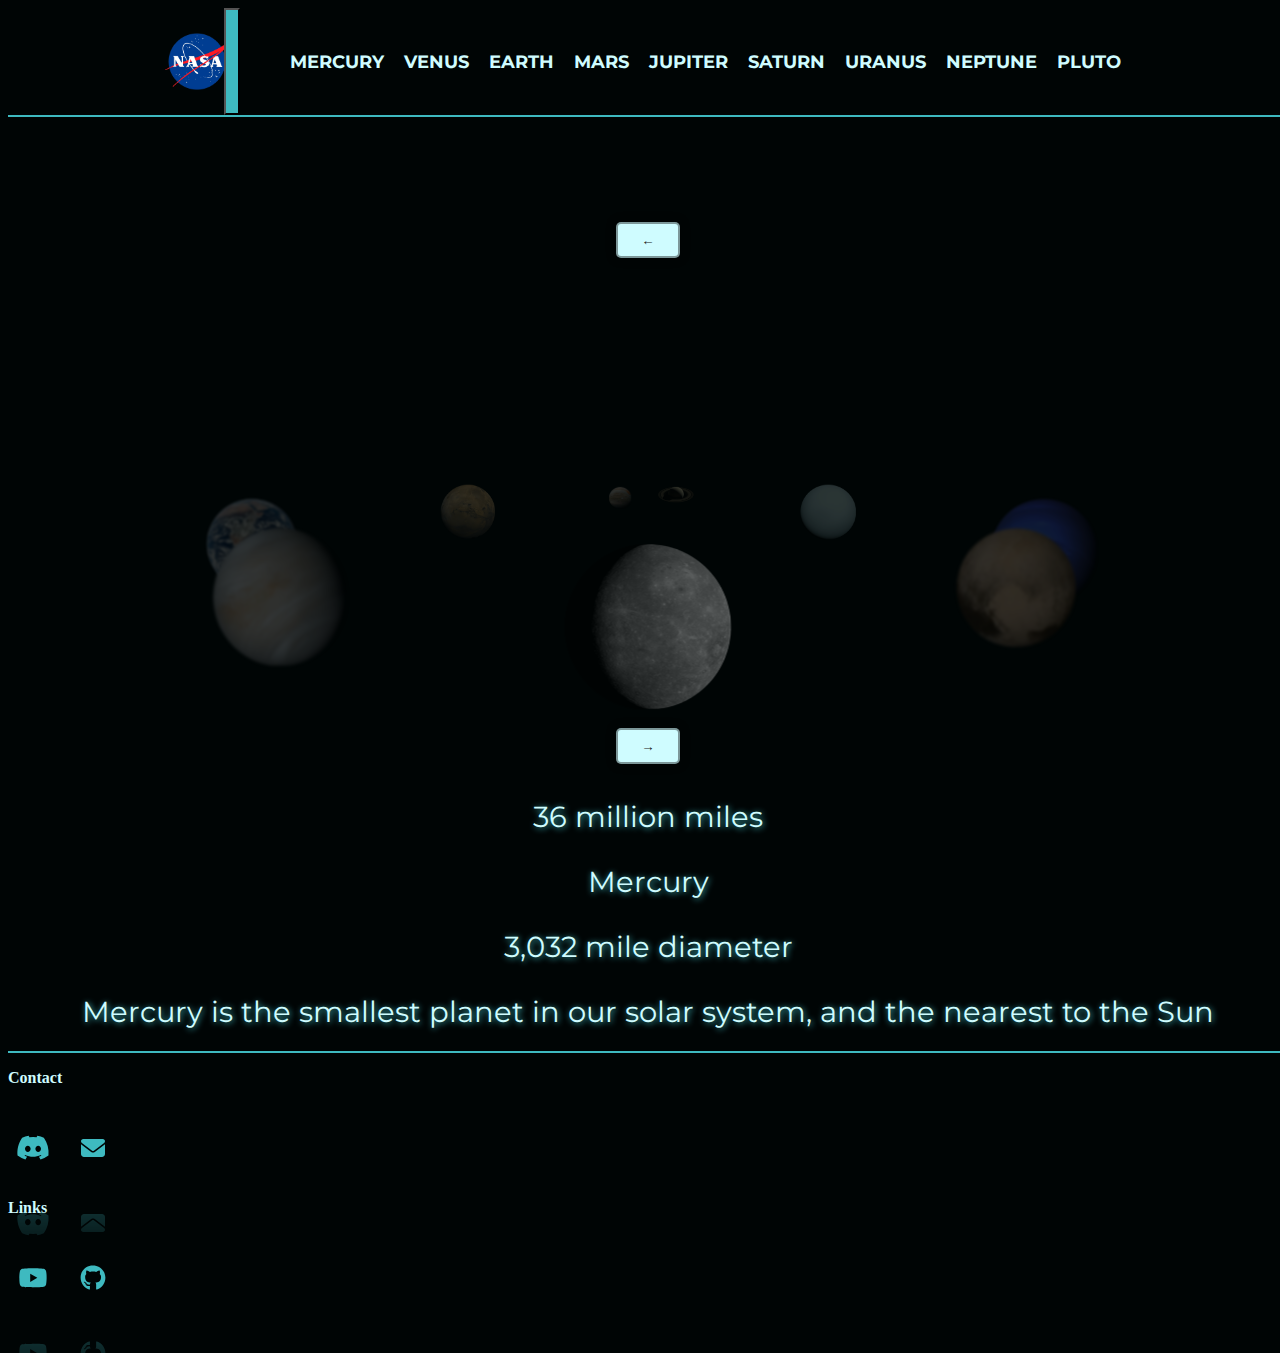
<file: index.html>
<!doctype html>
<html lang="en">
<head>
  <!--
    Demo by Ildar Sagdejev ( http://twitter.com/tknomad )
  -->
  <meta charset="UTF-8">
  <meta http-equiv="X-UA-Compatible" content="IE=edge">
  <meta name="viewport" content="width=device-width, initial-scale=1.0">
  <title>Document</title>
  <link href="https://cdn.jsdelivr.net/npm/bootstrap@5.3.0-alpha1/dist/css/bootstrap.min.css" rel="stylesheet"
  integrity="sha384-GLhlTQ8iRABdZLl6O3oVMWSktQOp6b7In1Zl3/Jr59b6EGGoI1aFkw7cmDA6j6gD" crossorigin="anonymous">
  <link rel="preconn+ect" href="https://fonts.googleapis.com">
  <link rel="preconnect" href="https://fonts.gstatic.com" crossorigin>
  <link href="https://fonts.googleapis.com/css2?family=Montserrat:wght@500&family=Source+Sans+Pro&display=swap"
  rel="stylesheet">
  <link rel="stylesheet" href="css/style.css">
  <link rel="stylesheet" href="css/common.css">
  <style>
    .wrap > h1 {
      margin: 26px auto;
    }
    #showcase {
      height: 460px;
    }

    .changing-variable {
      color: #CFFCFF;
      font-size: 29px;
      text-shadow: 1px 1px 6px #3EBAC0;
      text-align: center;
      margin-top: 30px;
      font-family:'Montserrat', sans-serif;
      margin-bottom: 22px;
    }


    #nav {
      text-align: center;
    }

    #nav > button {
      width: 64px;
      height: 36px;
      color: #232323;
      text-align: center;
      margin: 5px;
      background: #CFFCFF;
      border: solid 2px rgba(0, 0, 0, 0.4);
      -webkit-border-radius: 5px;
      -moz-border-radius: 5px;
      border-radius: 5px;
      -webkit-box-shadow: 0 0 9px 1px rgba(0, 0, 0, 0.4);
      -moz-box-shadow: 0 0 9px 1px rgba(0, 0, 0, 0.4);
      box-shadow: 0 0 9px 1px rgba(0, 0, 0, 0.4);
      cursor: pointer;
    }
    #nav > button:active,
    #nav > button.down {
      background: #3EBAC0;
      border: solid 2px rgba(0, 0, 0, 0.6);
      box-shadow: none;
    }
  </style>
</head>
<body>
  <div class="container-fluid">
    <nav id="navbar-background" class="navbar pt-0 fixed-top navbar-expand-md">
      <div class="topnav container-fluid">
        <a class="navbar-brand" id="logo" href="https://www.nasa.gov/" target="_blank">
          <img src="Photos\NASA-Logo-Large.png">
        </a>
        <button class="navbar-toggler" type="button" data-bs-toggle="collapse" data-bs-target="#navbar-container"
          aria-controls="#navbar-container" aria-expanded="false" aria-label="Toggle navigation">
          <span class="navbar-toggler-icon"></span>
        </button>
        <div class="collapse navbar-collapse" id="navbar-container">
          <ul class="navbar-nav">
            <li class="skeuomorphic-buttons-navbar">
              <a class="skeuomorphic-buttons heading-size-change" onclick="spin(0)">
              MERCURY
              </a>
            </li>
            <li class="skeuomorphic-buttons-navbar">
              <a class="skeuomorphic-buttons heading-size-change" onclick="spin(1)">
              VENUS
              </a>
            </li>
            <li class="skeuomorphic-buttons-navbar">
              <a class="skeuomorphic-buttons heading-size-change" onclick="spin(2)">
              EARTH
              </a>
            </li>
            <li class="skeuomorphic-buttons-navbar">
              <a class="skeuomorphic-buttons heading-size-change" onclick="spin(3)">
              MARS
              </a>
            </li>
            <li class="skeuomorphic-buttons-navbar">
              <a class="skeuomorphic-buttons heading-size-change" onclick="spin(4)">
              JUPITER
              </a>
            </li>
            <li class="skeuomorphic-buttons-navbar">
              <a class="skeuomorphic-buttons heading-size-change" onclick="spin(5)">
              SATURN
              </a>
            </li>
            <li class="skeuomorphic-buttons-navbar">
              <a class="skeuomorphic-buttons heading-size-change" onclick="spin(6)">
              URANUS
              </a>
            </li>
            <li class="skeuomorphic-buttons-navbar">
              <a class="skeuomorphic-buttons heading-size-change" onclick="spin(7)">
              NEPTUNE
              </a>
            </li>
            <li class="skeuomorphic-buttons-navbar">
              <a class="skeuomorphic-buttons heading-size-change" onclick="spin(8)">
              PLUTO
              </a>
            </li>
          </ul>
        </div>
      </div>
    </nav>
  </div>
  <div class="container-fluid homepage-position div-position" id="Homepage">
    <div class="row d-flex wrap">
      <div id="nav" class="col-2 d-flex justify-content-center align-items-center noselect">
        <button class="left">
          ←
        </button>
      </div>
      <div id="showcase" class="col-8 d-flex align-items-center">
        <img class="cloud9-item img-fluid" src="Photos/Mercury.png" alt="Mercury">
        <img class="cloud9-item img-fluid" src="Photos/Venus.png" alt="Venus">
        <img class="cloud9-item img-fluid" src="Photos/Earth.png" alt="Earth">
        <img class="cloud9-item img-fluid" src="Photos/Mars.png" alt="Mars">
        <img class="cloud9-item img-fluid" src="Photos/Jupiter.png" alt="Jupiter">
        <img class="cloud9-item img-fluid" src="Photos/Saturn.png" alt="Saturn">
        <img class="cloud9-item img-fluid" src="Photos/Uranus.png" alt="Uranus">
        <img class="cloud9-item img-fluid" src="Photos/Neptune.png" alt="Neptune">
        <img class="cloud9-item img-fluid" src="Photos/Pluto.png" alt="Pluto">
      </div>
      <div id="nav" class="col-2 d-flex justify-content-center align-items-center noselect">
        <button class="right">
          →
        </button>
      </div>
    </div>
    <div class="cloud9-info row d-flex justify-content-center align-items-center">
      <div class="col-4 d-flex justify-content-center align-items-center">
        <p class="changing-variable" id="size">36 million miles</p>
      </div>
      <div class="col-4 d-flex justify-content-center align-items-center">
        <p class="changing-variable" id="item-title">Mercury</p>
      </div>
      <div class="col-4 d-flex justify-content-center align-items-center">
        <p class="changing-variable" id="distance">3,032 mile diameter</p>
      </div>
    </div>
    <div class="cloud9-info row d-flex justify-content-center align-items-center">
      <div class="col-4 d-flex justify-content-center align-items-center">
        <p class="changing-variable" id="fact">Mercury is the smallest planet in our solar system, and the nearest to the Sun</p>
      </div>
    </div>
      <div class="container-fluid contact-section d-flex flex-row justify-content-center align-items-center" id="contact">
        <div class="row d-flex contact-row flex-row align-items-center">
          <div class="col-6 d-flex flex-column justify-content-start align-items-center contact-1-section">
            <div class="d-flex justify-content-start align-items-center">
              <p class="text-color heading-4">Contact</p>
            </div>
            <div class="d-flex justify-content-center align-items-center">
              <div class="social-login-icons">
                <a class="socialcontainer" href="https://discord.com/users/796519196224782336">
                  <div class="icon social-icon-1-1">
                    <svg
                      viewBox="0 0 640 512"
                      height="1.7em"
                      xmlns="http://www.w3.org/2000/svg"
                      class="svgIcontwit"
                      fill="white"
                    >
                    <path fill="#3ebac0" d="M524.5 69.8a1.5 1.5 0 0 0 -.8-.7A485.1 485.1 0 0 0 404.1 32a1.8 1.8 0 0 0 -1.9 .9 337.5 337.5 0 0 0 -14.9 30.6 447.8 447.8 0 0 0 -134.4 0 309.5 309.5 0 0 0 -15.1-30.6 1.9 1.9 0 0 0 -1.9-.9A483.7 483.7 0 0 0 116.1 69.1a1.7 1.7 0 0 0 -.8 .7C39.1 183.7 18.2 294.7 28.4 404.4a2 2 0 0 0 .8 1.4A487.7 487.7 0 0 0 176 479.9a1.9 1.9 0 0 0 2.1-.7A348.2 348.2 0 0 0 208.1 430.4a1.9 1.9 0 0 0 -1-2.6 321.2 321.2 0 0 1 -45.9-21.9 1.9 1.9 0 0 1 -.2-3.1c3.1-2.3 6.2-4.7 9.1-7.1a1.8 1.8 0 0 1 1.9-.3c96.2 43.9 200.4 43.9 295.5 0a1.8 1.8 0 0 1 1.9 .2c2.9 2.4 6 4.9 9.1 7.2a1.9 1.9 0 0 1 -.2 3.1 301.4 301.4 0 0 1 -45.9 21.8 1.9 1.9 0 0 0 -1 2.6 391.1 391.1 0 0 0 30 48.8 1.9 1.9 0 0 0 2.1 .7A486 486 0 0 0 610.7 405.7a1.9 1.9 0 0 0 .8-1.4C623.7 277.6 590.9 167.5 524.5 69.8zM222.5 337.6c-29 0-52.8-26.6-52.8-59.2S193.1 219.1 222.5 219.1c29.7 0 53.3 26.8 52.8 59.2C275.3 311 251.9 337.6 222.5 337.6zm195.4 0c-29 0-52.8-26.6-52.8-59.2S388.4 219.1 417.9 219.1c29.7 0 53.3 26.8 52.8 59.2C470.7 311 447.5 337.6 417.9 337.6z"/>                    </svg>
                  </div>
                  <div class="social-icon-1">
                    <svg
                      viewBox="0 0 640 512"
                      height="1.7em"
                      xmlns="http://www.w3.org/2000/svg"
                      class="svgIcontwit"
                      fill="black"
                    >
                    <path d="M524.5 69.8a1.5 1.5 0 0 0 -.8-.7A485.1 485.1 0 0 0 404.1 32a1.8 1.8 0 0 0 -1.9 .9 337.5 337.5 0 0 0 -14.9 30.6 447.8 447.8 0 0 0 -134.4 0 309.5 309.5 0 0 0 -15.1-30.6 1.9 1.9 0 0 0 -1.9-.9A483.7 483.7 0 0 0 116.1 69.1a1.7 1.7 0 0 0 -.8 .7C39.1 183.7 18.2 294.7 28.4 404.4a2 2 0 0 0 .8 1.4A487.7 487.7 0 0 0 176 479.9a1.9 1.9 0 0 0 2.1-.7A348.2 348.2 0 0 0 208.1 430.4a1.9 1.9 0 0 0 -1-2.6 321.2 321.2 0 0 1 -45.9-21.9 1.9 1.9 0 0 1 -.2-3.1c3.1-2.3 6.2-4.7 9.1-7.1a1.8 1.8 0 0 1 1.9-.3c96.2 43.9 200.4 43.9 295.5 0a1.8 1.8 0 0 1 1.9 .2c2.9 2.4 6 4.9 9.1 7.2a1.9 1.9 0 0 1 -.2 3.1 301.4 301.4 0 0 1 -45.9 21.8 1.9 1.9 0 0 0 -1 2.6 391.1 391.1 0 0 0 30 48.8 1.9 1.9 0 0 0 2.1 .7A486 486 0 0 0 610.7 405.7a1.9 1.9 0 0 0 .8-1.4C623.7 277.6 590.9 167.5 524.5 69.8zM222.5 337.6c-29 0-52.8-26.6-52.8-59.2S193.1 219.1 222.5 219.1c29.7 0 53.3 26.8 52.8 59.2C275.3 311 251.9 337.6 222.5 337.6zm195.4 0c-29 0-52.8-26.6-52.8-59.2S388.4 219.1 417.9 219.1c29.7 0 53.3 26.8 52.8 59.2C470.7 311 447.5 337.6 417.9 337.6z"/>                    </svg>
                  </div>
                </a>
                <a class="socialcontainer" href="mailto: matteo.amatucci@yahoo.com">
                  <div class="icon social-icon-2-2">
                    <svg
                      fill="white"
                      class="svgIcon"
                      viewBox="0 0 512 512"
                      height="1.5em"
                      xmlns="http://www.w3.org/2000/svg"
                    >
                    <path fill="#3ebac0" d="M48 64C21.5 64 0 85.5 0 112c0 15.1 7.1 29.3 19.2 38.4L236.8 313.6c11.4 8.5 27 8.5 38.4 0L492.8 150.4c12.1-9.1 19.2-23.3 19.2-38.4c0-26.5-21.5-48-48-48L48 64zM0 176L0 384c0 35.3 28.7 64 64 64l384 0c35.3 0 64-28.7 64-64l0-208L294.4 339.2c-22.8 17.1-54 17.1-76.8 0L0 176z"/>
                    </svg>
                  </div>
                  <div class="social-icon-2">
                    <svg
                      fill="black"
                      class="svgIcon"
                      viewBox="0 0 512 512"
                      height="1.5em"
                      xmlns="http://www.w3.org/2000/svg"
                    >
                    <path d="M48 64C21.5 64 0 85.5 0 112c0 15.1 7.1 29.3 19.2 38.4L236.8 313.6c11.4 8.5 27 8.5 38.4 0L492.8 150.4c12.1-9.1 19.2-23.3 19.2-38.4c0-26.5-21.5-48-48-48L48 64zM0 176L0 384c0 35.3 28.7 64 64 64l384 0c35.3 0 64-28.7 64-64l0-208L294.4 339.2c-22.8 17.1-54 17.1-76.8 0L0 176z"/>
                    </svg>
                  </div>
                </a>
              </div>
            </div>
          </div>
        </div>
        <div class="row d-flex contact-row flex-row justify-content-end align-items-center">
          <div class="col-6 d-flex flex-column justify-content-end contact-2-section">
            <div class="d-flex justify-content-center align-items-center">
              <p class="text-color link-text-margin heading-4">Links</p>
            </div>
            <div class="d-flex justify-content-center align-items-center">
              <div class="social-login-icons">
                <a class="socialcontainer" href="https://www.youtube.com/channel/UCWQrSej31VbIQ-z0ZYTy5jg">
                  <div class="icon social-icon-3-3">
                    <svg
                      viewBox="0 0 576 512"
                      fill="white"
                      height="1.6em"
                      xmlns="http://www.w3.org/2000/svg"
                    >
                    <path fill="#3ebac0" d="M549.7 124.1c-6.3-23.7-24.8-42.3-48.3-48.6C458.8 64 288 64 288 64S117.2 64 74.6 75.5c-23.5 6.3-42 24.9-48.3 48.6-11.4 42.9-11.4 132.3-11.4 132.3s0 89.4 11.4 132.3c6.3 23.7 24.8 41.5 48.3 47.8C117.2 448 288 448 288 448s170.8 0 213.4-11.5c23.5-6.3 42-24.2 48.3-47.8 11.4-42.9 11.4-132.3 11.4-132.3s0-89.4-11.4-132.3zm-317.5 213.5V175.2l142.7 81.2-142.7 81.2z"/>
                    </svg>
                  </div>
                  <div class="social-icon-3">
                    <svg
                      viewBox="0 0 576 512"
                      fill="black"
                      height="1.6em"
                      xmlns="http://www.w3.org/2000/svg"
                    >
                    <path d="M549.7 124.1c-6.3-23.7-24.8-42.3-48.3-48.6C458.8 64 288 64 288 64S117.2 64 74.6 75.5c-23.5 6.3-42 24.9-48.3 48.6-11.4 42.9-11.4 132.3-11.4 132.3s0 89.4 11.4 132.3c6.3 23.7 24.8 41.5 48.3 47.8C117.2 448 288 448 288 448s170.8 0 213.4-11.5c23.5-6.3 42-24.2 48.3-47.8 11.4-42.9 11.4-132.3 11.4-132.3s0-89.4-11.4-132.3zm-317.5 213.5V175.2l142.7 81.2-142.7 81.2z"/>
                    </svg>
                  </div>
                </a>
                <a class="socialcontainer" href="https://github.com/MatteoA-30201">
                  <div class="icon social-icon-4-4">
                    <svg fill="white" viewBox="0 0 496 512" height="1.6em">
                      <path
                      fill="#3ebac0" d="M165.9 397.4c0 2-2.3 3.6-5.2 3.6-3.3.3-5.6-1.3-5.6-3.6 0-2 2.3-3.6 5.2-3.6 3-.3 5.6 1.3 5.6 3.6zm-31.1-4.5c-.7 2 1.3 4.3 4.3 4.9 2.6 1 5.6 0 6.2-2s-1.3-4.3-4.3-5.2c-2.6-.7-5.5.3-6.2 2.3zm44.2-1.7c-2.9.7-4.9 2.6-4.6 4.9.3 2 2.9 3.3 5.9 2.6 2.9-.7 4.9-2.6 4.6-4.6-.3-1.9-3-3.2-5.9-2.9zM244.8 8C106.1 8 0 113.3 0 252c0 110.9 69.8 205.8 169.5 239.2 12.8 2.3 17.3-5.6 17.3-12.1 0-6.2-.3-40.4-.3-61.4 0 0-70 15-84.7-29.8 0 0-11.4-29.1-27.8-36.6 0 0-22.9-15.7 1.6-15.4 0 0 24.9 2 38.6 25.8 21.9 38.6 58.6 27.5 72.9 20.9 2.3-16 8.8-27.1 16-33.7-55.9-6.2-112.3-14.3-112.3-110.5 0-27.5 7.6-41.3 23.6-58.9-2.6-6.5-11.1-33.3 2.6-67.9 20.9-6.5 69 27 69 27 20-5.6 41.5-8.5 62.8-8.5s42.8 2.9 62.8 8.5c0 0 48.1-33.6 69-27 13.7 34.7 5.2 61.4 2.6 67.9 16 17.7 25.8 31.5 25.8 58.9 0 96.5-58.9 104.2-114.8 110.5 9.2 7.9 17 22.9 17 46.4 0 33.7-.3 75.4-.3 83.6 0 6.5 4.6 14.4 17.3 12.1C428.2 457.8 496 362.9 496 252 496 113.3 383.5 8 244.8 8zM97.2 352.9c-1.3 1-1 3.3.7 5.2 1.6 1.6 3.9 2.3 5.2 1 1.3-1 1-3.3-.7-5.2-1.6-1.6-3.9-2.3-5.2-1zm-10.8-8.1c-.7 1.3.3 2.9 2.3 3.9 1.6 1 3.6.7 4.3-.7.7-1.3-.3-2.9-2.3-3.9-2-.6-3.6-.3-4.3.7zm32.4 35.6c-1.6 1.3-1 4.3 1.3 6.2 2.3 2.3 5.2 2.6 6.5 1 1.3-1.3.7-4.3-1.3-6.2-2.2-2.3-5.2-2.6-6.5-1zm-11.4-14.7c-1.6 1-1.6 3.6 0 5.9 1.6 2.3 4.3 3.3 5.6 2.3 1.6-1.3 1.6-3.9 0-6.2-1.4-2.3-4-3.3-5.6-2z"
                      ></path>
                    </svg>
                  </div>
                  <div class="social-icon-4">
                    <svg fill="black" viewBox="0 0 496 512" height="1.6em">
                      <path
                       d="M165.9 397.4c0 2-2.3 3.6-5.2 3.6-3.3.3-5.6-1.3-5.6-3.6 0-2 2.3-3.6 5.2-3.6 3-.3 5.6 1.3 5.6 3.6zm-31.1-4.5c-.7 2 1.3 4.3 4.3 4.9 2.6 1 5.6 0 6.2-2s-1.3-4.3-4.3-5.2c-2.6-.7-5.5.3-6.2 2.3zm44.2-1.7c-2.9.7-4.9 2.6-4.6 4.9.3 2 2.9 3.3 5.9 2.6 2.9-.7 4.9-2.6 4.6-4.6-.3-1.9-3-3.2-5.9-2.9zM244.8 8C106.1 8 0 113.3 0 252c0 110.9 69.8 205.8 169.5 239.2 12.8 2.3 17.3-5.6 17.3-12.1 0-6.2-.3-40.4-.3-61.4 0 0-70 15-84.7-29.8 0 0-11.4-29.1-27.8-36.6 0 0-22.9-15.7 1.6-15.4 0 0 24.9 2 38.6 25.8 21.9 38.6 58.6 27.5 72.9 20.9 2.3-16 8.8-27.1 16-33.7-55.9-6.2-112.3-14.3-112.3-110.5 0-27.5 7.6-41.3 23.6-58.9-2.6-6.5-11.1-33.3 2.6-67.9 20.9-6.5 69 27 69 27 20-5.6 41.5-8.5 62.8-8.5s42.8 2.9 62.8 8.5c0 0 48.1-33.6 69-27 13.7 34.7 5.2 61.4 2.6 67.9 16 17.7 25.8 31.5 25.8 58.9 0 96.5-58.9 104.2-114.8 110.5 9.2 7.9 17 22.9 17 46.4 0 33.7-.3 75.4-.3 83.6 0 6.5 4.6 14.4 17.3 12.1C428.2 457.8 496 362.9 496 252 496 113.3 383.5 8 244.8 8zM97.2 352.9c-1.3 1-1 3.3.7 5.2 1.6 1.6 3.9 2.3 5.2 1 1.3-1 1-3.3-.7-5.2-1.6-1.6-3.9-2.3-5.2-1zm-10.8-8.1c-.7 1.3.3 2.9 2.3 3.9 1.6 1 3.6.7 4.3-.7.7-1.3-.3-2.9-2.3-3.9-2-.6-3.6-.3-4.3.7zm32.4 35.6c-1.6 1.3-1 4.3 1.3 6.2 2.3 2.3 5.2 2.6 6.5 1 1.3-1.3.7-4.3-1.3-6.2-2.2-2.3-5.2-2.6-6.5-1zm-11.4-14.7c-1.6 1-1.6 3.6 0 5.9 1.6 2.3 4.3 3.3 5.6 2.3 1.6-1.3 1.6-3.9 0-6.2-1.4-2.3-4-3.3-5.6-2z"
                      ></path>
                    </svg>
                  </div>
                </a>
              </div>
            </div>
          </div>
        </div>
      </div>

    
  </div>
  <script src="js/lib/jquery.js"></script>
  <script src="js/lib/jquery.cloud9carousel.js"></script>
  <script src="js/lib/script.js"></script>
  <script src="https://cdn.jsdelivr.net/npm/bootstrap@5.3.3/dist/js/bootstrap.bundle.min.js" integrity="sha384-YvpcrYf0tY3lHB60NNkmXc5s9fDVZLESaAA55NDzOxhy9GkcIdslK1eN7N6jIeHz" crossorigin="anonymous"></script>
  <script>
      // const distanceArray = ["36 million miles", "67 million miles", "93 million miles", "142 million miles", "484 million miles", "886 million miles", "1.8 billion miles", "2.8 billion miles", "3.6 billion miles"];
      // const sizeArray = ["a radius of 1,516 miles", "the diameter at its equator is about 7,521 miles", "equatorial diameter of 7926 miles", "a radius of 2,106 miles", "a radius of 43,440.7 miles", "equatorial diameter of about 74,897 miles", "equatorial diameter of 31,763 miles", "equatorial diameter of 30,775 miles", "equatorial diameter of about 1,477 miles"];

    $(function() {
      var showcase = $("#showcase"), title = $('#item-title');
      // var size = $('#size'), distance = $('#distance');
      // var imgAlt = $("img[alt]").attr("alt");
      // let showcaseChildren = $('#showcase').children();
      // console.log(imgAlt);

      showcase.Cloud9Carousel( {

        buttonLeft: $("#nav > .left"),
        buttonRight: $("#nav > .right"),
        autoPlay: 0,
        bringToFront: true,
        onRendered: rendered,
        onLoaded: function() {
          showcase.css( 'visibility', 'visible' )
          showcase.css( 'display', 'none' )
          showcase.fadeIn( 1500 )
        }
      } )

      function rendered( carousel ) {
        title.text( carousel.nearestItem().element.alt )
        // Fade in based on proximity of the item

      }

      //
      // Simulate physical button click effect
      //
      $('#nav > button').click( function( e ) {
        var b = $(e.target).addClass( 'down' )
        setTimeout( function() { b.removeClass( 'down' ) }, 80 )
      } )
    })
  </script>
</body>
</html>
</file>
<file: css/style.css>
::-webkit-scrollbar {
  width: 12px;
}

::-webkit-scrollbar-track {
  background: #000505;
}

::-webkit-scrollbar-thumb {
  background: #3EBAC0;
  border-radius: 3.5px;
}

::-webkit-scrollbar-thumb:hover {
  background: #22666a;
}

.default-text-box {
  border: #3EBAC0 solid 2px;
  border-radius: 40px;
  background-color: #000505;
  padding: 20px;
}

.heading-1 {
  font-size: 64px;
  font-weight: bold;
}

.heading-2 {
  font-size: 48px;
}

.content-scrollbar-overflow-container {
  overflow-y: scroll;
  overflow: auto;
  width: 80%;
}

.navbar-toggler {
  background-color: #3EBAC0;
}

.title {
  margin: 25px;
  text-decoration: underline #3EBAC0;
  text-underline-offset: 10px;
}

.paragraph-font {
  font-family: "Source Sans 3", sans-serif;
}

.background-contrast-color {
  color: #0000;
}

.background-color {
  color: #000505;
}

.text-color {
  color: #CFFCFF;
}

.secondary-color {
  color: #585858;
}

.primary-color {
  color: #232323;
}

.accent-color {
  color: #a2a2a2;
}

.background-contrast-color-background {
  background-color: #0000;
}

.background-color-background {
  background-color: #000505;
}

.text-color-background {
  background-color: #ffffff;
}

.secondary-color-background {
  background-color: #585858;
}

.primary-color-background {
  background-color: #232323;
}

.accent-color-background {
  background-color: #a2a2a2;
}

body {
  width: 100%;
  overflow-x: hidden;
  background-color: #000505;
}

#navbar-background {
  background-color: #000505;
  border-bottom: #3EBAC0 solid 2px;
}

.topnav-container {
  display: flex;
  flex-flow: row nowrap;
}

@media (min-width: 1000px) {

  .heading-size-change {
    font-size: 15px;
  }
}

@media (min-width: 768.98px) {

  .heading-size-change {
    font-size: 13px;
  }

  
  #logo img {
    width: 68.25px;
    height: 56.75px;
  }
}

@media (max-width: 768.98px) {

  .heading-size-change {
    font-size: 15px;
    border: #3EBAC0 solid 2px;
    margin-bottom: 10px;
  }

  #logo img {
    width: 68.25px;
    height: 56.75px;
  }
}

@media (max-width: 662px) {
  .topnav-container {
    width: 100%;
    justify-content: flex-start;
  }

  .heading-size-change {
    font-size: 14px;
  }

  #logo img {
    width: 68.25px;
    height: 56.75px;
  }

  #logo-container {
    padding-right: 0%;
  }
}

@media (min-width: 662px) {
  #logo-container {
    padding-right: 10%;
  }

  .topnav {
    justify-content: center;
    width: 40%;
  }
}

.topnav {
  overflow: hidden;
  height: 15%;
  display: flex;
  flex-flow: row nowrap;
  width: 100%;
  top: 0;
}

.topnav a {
  float: left;
  color: #CFFCFF;
  text-align: center;
  text-decoration: none;
  display: block;
}

.skeuomorphic-buttons-navbar {
  display: flex;
  flex-flow: row nowrap;
  justify-content: center;
  font-family: 'Montserrat', sans-serif;
  height: 75px;
  outline-offset: 1px;
}

.skeuomorphic-buttons-navbar a.skeuomorphic-buttons {
  display: flex;
  padding: 10px 10px;
  text-align: center;
  align-items: center;
  border-radius: 10px;
}

.skeuomorphic-buttons {
  cursor: pointer;
  color: #CFFCFF;
  font-weight: 700;
  transition: color 1s ease-out;
}

.skeuomorphic-buttons:hover {
  cursor: pointer;
  color: #3EBAC0;
}

.container-xl {
  border-radius: 20px;
  margin-top: 10px;
  background-color: #ffffff;
  border: #2a3a45 ridge 10px;
}

.top-row {
  margin-top: 25px;
  margin-bottom: 80px;
  background-color: #000505;
  font-size: 70px;
  font-weight: 700;
  font-family: 'Montserrat', sans-serif;
}

@media (min-width: 768px) {
  #navbar-container {
    display: flex;
    justify-content: flex-end;
  }
}

@media (max-width: 768px) {
  #logo {
    margin-top: 10px;
  }
}


@media (min-width: 920px) {
  #logo {
    display: flex;
    align-items: center;
    justify-content: center;
  }

  .navbar-nav {
    width: max(1600px, calc(70% + 100px));
  }

  .heading-size-change {
    font-size: 18px;
  }
}

@media (max-width: 960px) {
  #logo {
    display: flex;
    align-items: center;
    justify-content: center;
  }
}

@media (min-width: 768px) {
  #navbar-container {
    display: flex;
    justify-content: flex-end;
  }
}

@media (max-width: 768px) {
  #logo {
    margin-bottom: 10px;
  }

  .skeuomorphic-buttons-navbar a.skeuomorphic-buttons {
    display: flex;
    text-align: center;
    font-size: 25px;
    align-items: center;
    border-radius: 10px;
    width: 100%;
    justify-content: center;
  }
}

@media (max-width: 1000px) {

  #logo {
    display: flex;
    align-items: center;
    justify-content: center;
  }
}

.homepage-position {
  position: absolute;
  padding-top: 100px;
  z-index: 10;
  width: 100%;
}

.navbar-nav {
  display: flex;
  justify-content: flex-end;
}

#Homepage {
  background-color: #000505;
}

.navbar-brand {
  margin-right: -10px;
}

#size-p {
  color: #3EBAC0;
}
  
.heading { 
  margin-bottom: 20px; 
  font-size: 3rem; 
  color: black; 
} 
  
.header { 
  display: flex; 
  align-items: center;
  justify-content: center;
  width: 100%
}

.contact-section {
  height: 300px;
  width: 100%;
  background-color: #000505;
  border-top: #3EBAC0 solid 2px;
  font-weight: 600;
}

.MA-contact-img {
  width: 87px;
  height: 87px;
}

.contact-row {
  width: 100%;
}

/* From Uiverse.io by javierBarroso */ 
.social-login-icons {
  display: flex;
  align-items: center;
  gap: 10px;
  -webkit-box-reflect: below 5px linear-gradient(transparent, #00000055);
}
.social-login-icons svg {
  width: 40px;
}

.social-icon-1,
.social-icon-1-1,
.social-icon-2,
.social-icon-2-2,
.social-icon-3,
.social-icon-3-3,
.social-icon-4,
.social-icon-4-4 {
  width: 50px;
  height: 50px;
  display: flex;
  align-items: center;
  justify-content: center;
  border-radius: 50px;
  margin: 20px 0 0px 0;
}

.icon svg {
  fill: #3EBAC0;
}

.socialcontainer {
  height: 80px;
  overflow: hidden;
}
.social-icon-1 {
  transition-duration: 0.4s;
  transition-timing-function: cubic-bezier(0.46, -0.78, 0.5, 1.56);
  background: linear-gradient(
    72.44deg,
    #b1fbff 11.92%,
    #9df8ff 51.56%,
    #80f9ff 85.69%
  );
}
.social-icon-1 svg,
.social-icon-2 svg,
.social-icon-3 svg,
.social-icon-4 svg {
  opacity: 0;
  transition-duration: 0.5s;
  transition-delay: 0.2s;
}
.social-icon-1-1 {
  transition-duration: 0.4s;
  background-color: #00000000;
}
.socialcontainer:hover .social-icon-1 {
  transform: translateY(-70px);
}
.socialcontainer:hover .social-icon-1 svg,
.socialcontainer:hover .social-icon-2 svg,
.socialcontainer:hover .social-icon-3 svg,
.socialcontainer:hover .social-icon-4 svg {
  opacity: 1;
}
.social-icon-2 {
  transition-duration: 0.4s;
  transition-timing-function: cubic-bezier(0.46, -0.78, 0.5, 1.56);
  background: linear-gradient(
    72.44deg,
    #b1fbff 11.92%,
    #9df8ff 51.56%,
    #80f9ff 85.69%
  );
}
.socialcontainer:hover .social-icon-2 {
  transform: translateY(-70px);
}
.social-icon-3 {
  transition-duration: 0.4s;
  transition-timing-function: cubic-bezier(0.46, -0.78, 0.5, 1.56);
  background: linear-gradient(
    72.44deg,
    #b1fbff 11.92%,
    #9df8ff 51.56%,
    #80f9ff 85.69%
  );
}

.socialcontainer:hover .social-icon-3 {
  transform: translateY(-70px);
}
.social-icon-4 {
  transition-duration: 0.4s;
  transition-timing-function: cubic-bezier(0.46, -0.78, 0.5, 1.56);
  /* background: linear-gradient(
    72.44deg,
    #033a3d 11.92%,
    #227e84 51.56%,
    #3EBAC0 85.69%
  ); */
  background: linear-gradient(
    72.44deg,
    #b1fbff 11.92%,
    #9df8ff 51.56%,
    #80f9ff 85.69%
  );
}

.socialcontainer:hover .social-icon-4 {
  transform: translateY(-70px);
}

.social-title-1,
.social-title-1-1,
.social-title-2,
.social-title-2-2,
.social-title-3,
.social-title-3-3,
.social-title-4,
.social-title-4-4 {
  display: flex;
  align-items: center;
  justify-content: center;
  border-radius: 20px;


}

.socialcontainer {
  height: 80px;
  overflow: hidden;
}

.social-title-1 {
  transition-duration: 0.4s;
  transition-timing-function: cubic-bezier(0.46, -0.78, 0.5, 1.56);
  background: linear-gradient(
    72.44deg,
    #b1fbff 11.92%,
    #9df8ff 51.56%,
    #80f9ff 85.69%
  );
}
.social-title-1 a,
.social-title-2 a,
.social-title-3 a,
.social-title-4 a {
  opacity: 0;
  transition-duration: 0.5s;
  transition-delay: 0.2s;
}
.social-title-1-1 {
  transition-duration: 0.4s;
  background-color: #00000000;
}
.socialcontainer:hover .social-title-1 {
  transform: translateY(-70px);
}
.socialcontainer:hover .social-title-1 a,
.socialcontainer:hover .social-title-2 a,
.socialcontainer:hover .social-title-3 a,
.socialcontainer:hover .social-title-4 a {
  opacity: 1;
}
.social-title-2 {
  transition-duration: 0.4s;
  transition-timing-function: cubic-bezier(0.46, -0.78, 0.5, 1.56);
  background: linear-gradient(
    72.44deg,
    #b1fbff 11.92%,
    #9df8ff 51.56%,
    #80f9ff 85.69%
  );
}
.socialcontainer:hover .social-title-2 {
  transform: translateY(-70px);
}
.social-title-3 {
  transition-duration: 0.4s;
  transition-timing-function: cubic-bezier(0.46, -0.78, 0.5, 1.56);
  background: linear-gradient(
    72.44deg,
    #b1fbff 11.92%,
    #9df8ff 51.56%,
    #80f9ff 85.69%
  );
}

.socialcontainer:hover .social-title-3 {
  transform: translateY(-70px);
}
.social-title-4 {
  transition-duration: 0.4s;
  transition-timing-function: cubic-bezier(0.46, -0.78, 0.5, 1.56);
  background: linear-gradient(
    72.44deg,
    #033a3d 11.92%,
    #227e84 51.56%,
    #3EBAC0 85.69%
  ); 
  background: linear-gradient(
    72.44deg,
    #b1fbff 11.92%,
    #9df8ff 51.56%,
    #80f9ff 85.69%
  );
}

.socialcontainer:hover .social-title-4 {
  transform: translateY(-70px);
}

.social-title-icons {
  display: flex;
  align-items: center;
  gap: 10px;
  -webkit-box-reflect: below 2px linear-gradient(transparent, #00000055);
}
</file>
<file: css/common.css>
.noselect {
  -webkit-touch-callout: none;
  -webkit-user-select: none;
  -khtml-user-select: none;
  -moz-user-select: none;
  -ms-user-select: none;
  user-select: none;
}

#showcase img {
  cursor: pointer;
}
footer {
  display: block;
  position: relative;
}

.cloud9-item {
  filter: blur(2px) brightness(50%);
  margin-bottom: 500px;
}

.frontItemClass {
  filter: blur(0px);
}
</file>
